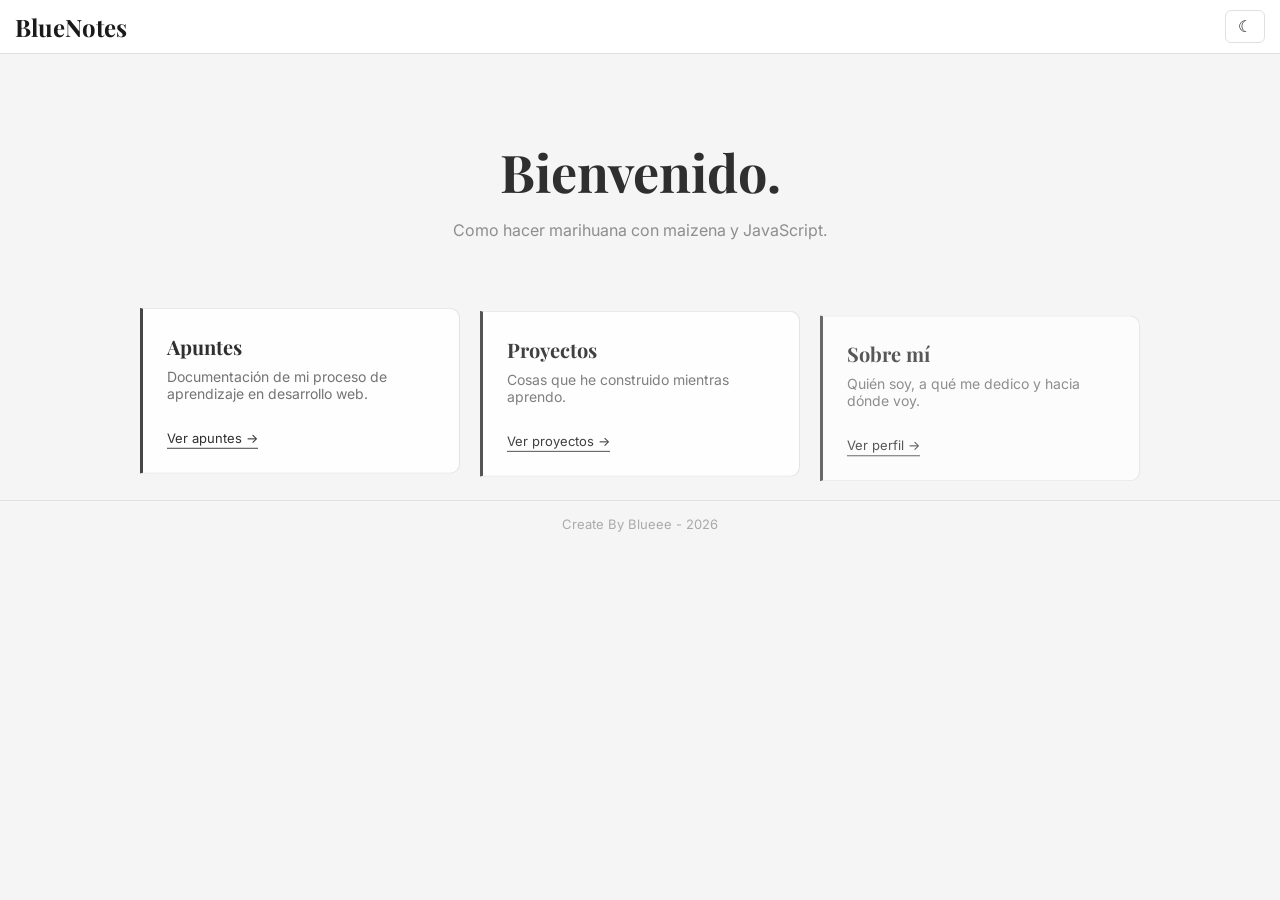
<file: index.html>
<!DOCTYPE html>
<html lang="es">   
<head>
    <meta charset="UTF-8">
    <meta name="viewport" content="width=device-width, initial-scale=1.0">
    <link rel="preconnect" href="https://fonts.googleapis.com">
    <link rel="preconnect" href="https://fonts.gstatic.com" crossorigin>
    <link href="https://fonts.googleapis.com/css2?family=Inter:wght@400;500&family=Playfair+Display:wght@600&display=swap" rel="stylesheet">
    <link rel="stylesheet" href="CSS/style.css">
    <title>Blueeewi</title>

</head>

<body>

    </div>
    
    <header>
        <h1>BlueNotes</h1>
      <nav>
        <button id="btn-dark" onclick="toggleDark()">☾</button>
    </nav>
    </header>

    <main>

        <main id="contenido">
        <div class="hero">
            <h2 class="hero-titulo">Bienvenido.</h2>
            <p class="hero-sub">Como hacer marihuana con maizena y JavaScript.</p>
        </div>

        <section class="categorias">
            <!-- las tarjetas que ya tienes -->

            <div class="categoria-card">
            <h2>Apuntes</h2>
            <p>Documentación de mi proceso de aprendizaje en desarrollo web.</p>
            <a href="apuntes.html" class="leer-mas">Ver apuntes →</a>
        </div>

        <div class="categoria-card">
            <h2>Proyectos</h2>
            <p>Cosas que he construido mientras aprendo.</p>
            <a href="proyectos.html" class="leer-mas">Ver proyectos →</a>
        </div>

        <div class="categoria-card">
            <h2>Sobre mí</h2>
            <p>Quién soy, a qué me dedico y hacia dónde voy.</p>
            <a href="sobre-mi.html" class="leer-mas">Ver perfil →</a>
        </div>

        </section>
        </main>

    </main>

    <footer>
        <p>Create By Blueee - 2026</p>
    </footer>

<script src="https://cdnjs.cloudflare.com/ajax/libs/gsap/3.12.2/gsap.min.js"></script>
<script src="JS/main.js"></script>

</body>

</html>
</file>
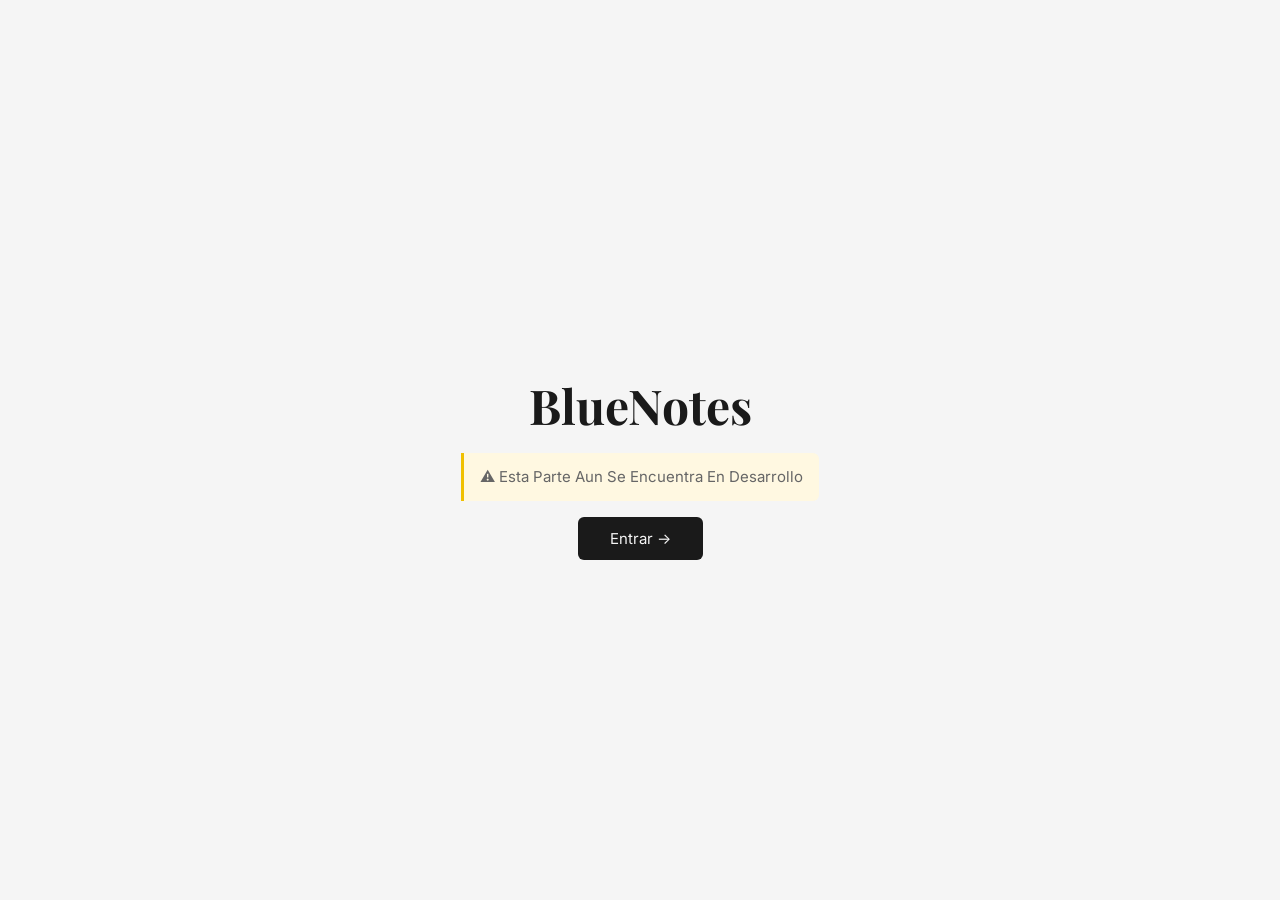
<file: proyectos.html>
<!DOCTYPE html>
<html lang="es">
    <head>
        <meta charset="UTF-8">
        <meta name="viewport" content="width=device-width, initial-scale=1.0">
        <title>Apuntes - BlueNotes</title>
        <link rel="preconnect" href="https://fonts.googleapis.com">
        <link rel="preconnect" href="https://fonts.gstatic.com" crossorigin>
        <link href="https://fonts.googleapis.com/css2?family=Inter:wght@400;500&family=Playfair+Display:wght@600&display=swap" rel="stylesheet">
        <link rel="stylesheet" href="CSS/style.css">
    </head>
    <body>

<div class="bienvenida" id="bienvenida">
    <div class="bienvenida-contenido">
        <h1>BlueNotes</h1>
        <p class="bienvenida-advertencia">⚠ Esta Parte Aun Se Encuentra En Desarrollo
        </p>
        <button onclick="entrar()">Entrar →</button>
    </div>
</div>

        <header>
            <h1><a href="index.html">BlueNotes</a></h1>
            <nav>
                <a href="index.html">Inicio</a>
                <a href="sobre-mi.html">Sobre mi</a>
                <button id="btn-dark" onclick="toggleDark()">☾</button>
            </nav>
        </header>

        </main>

        <footer>
            <p>Create By Blueee - 2026</p>
        </footer>
        
<script src="JS/main.js"></script>

    </body>
</html>
</file>
<file: CSS/style.css>
/* ===== VARIABLES ===== */
:root {
    --bg-primary: #f5f5f5;
    --bg-card: #ffffff;
    --text-primary: #1a1a1a;
    --text-secondary: #666;
    --text-muted: #aaa;
    --border: #e0e0e0;
    --border-accent: #333;
    --header-bg: #ffffff;
    --bg-code: #f0f0f0;
    --bg-nota: #fcfbf8;
    --border-nota: #ebe7e1;
}

body.dark {
    --bg-primary: #0f0f0f;
    --bg-card: #1a1a1a;
    --text-primary: #f0f0f0;
    --text-secondary: #aaa;
    --text-muted: #666;
    --border: #2a2a2a;
    --border-accent: #888;
    --header-bg: #111111;
    --bg-code: #222222;
    --bg-nota: #1f1f1f;
    --border-nota: #333;
}

/* ===== BOTON DARK MODE ===== */
#btn-dark {
    background: none;
    border: 1px solid var(--border);
    color: var(--text-primary);
    font-size: 16px;
    padding: 6px 12px;
    border-radius: 6px;
    cursor: pointer;
    transition: all 0.2s ease;
    margin-left: 16px;
}

#btn-dark:hover {
    background: var(--bg-card);
    border-color: var(--border-accent);
}

/* ===== BASE ===== */
body {
    margin: 0;
    padding: 0;
    font-family: 'Inter', system-ui, sans-serif;
    background-color: var(--bg-primary);
    color: var(--text-primary);
    transition: background-color 0.3s ease, color 0.3s ease;
}

/* ===== HEADER ===== */
header {
    padding: 10px 15px;
    display: flex;
    justify-content: space-between;
    align-items: center;
    background-color: var(--header-bg);
    border-bottom: 1px solid var(--border);
    transition: background-color 0.3s ease;
}

header h1 {
    margin: 0;
    font-size: 24px;
    font-family: 'Playfair Display', serif;
    color: var(--text-primary);
}

header h1 a {
    text-decoration: none;
    color: var(--text-primary);
}

/* ===== NAV ===== */
nav a {
    margin-left: 25px;
    text-decoration: none;
    color: var(--text-secondary);
    font-size: 15px;
}

nav a:hover {
    color: var(--text-primary);
}

/* ===== MAIN ===== */
main {
    margin: 25px auto;
    padding: 0 15px;
}

/* ===== BIENVENIDA ===== */
.bienvenida {
    position: fixed;
    top: 0;
    left: 0;
    width: 100%;
    height: 100%;
    background: var(--bg-primary);
    display: flex;
    align-items: center;
    justify-content: center;
    z-index: 1000;
    transition: opacity 0.8s ease;
}

.bienvenida-contenido {
    text-align: center;
    max-width: 500px;
    padding: 40px;
}

.bienvenida-contenido h1 {
    font-family: 'Playfair Display', serif;
    font-size: 48px;
    margin-bottom: 16px;
    color: var(--text-primary);
}

.bienvenida-contenido p {
    font-size: 15px;
    color: var(--text-secondary);
    margin-bottom: 16px;
    line-height: 1.6;
}

.bienvenida-advertencia {
    background: #fff8e1;
    border-left: 3px solid #f0c000;
    padding: 12px 16px;
    border-radius: 0 6px 6px 0;
    font-size: 13px;
    color: #555;
    text-align: left;
    margin-bottom: 32px;
}

body.dark .bienvenida-advertencia {
    background: #2a2500;
    border-left: 3px solid #f0c000;
    color: #d4b800;
}

.bienvenida-contenido button {
    background: var(--text-primary);
    color: var(--bg-primary);
    border: none;
    padding: 12px 32px;
    font-size: 15px;
    border-radius: 6px;
    cursor: pointer;
    font-family: 'Inter', sans-serif;
    transition: background 0.2s ease;
}

.bienvenida-contenido button:hover {
    background: var(--border-accent);
}

.bienvenida.oculta {
    opacity: 0;
    pointer-events: none;
}

/* ===== CATEGORIAS (INDEX) ===== */
.categorias {
    display: grid;
    grid-template-columns: repeat(3, 1fr);
    gap: 20px;
    margin-top: 24px;
    max-width: 1000px;
    margin-left: auto;
    margin-right: auto;
    padding: 0 15px;
}

.categoria-card {
    background: var(--bg-card);
    border: 1px solid var(--border);
    border-left: 3px solid var(--border-accent);
    border-radius: 0 10px 10px 0;
    padding: 24px;
    transition: transform 0.2s ease, box-shadow 0.2s ease;
}

.categoria-card:hover {
    transform: translateY(-3px);
    box-shadow: 0 6px 20px rgba(0, 0, 0, 0.08);
}

.categoria-card h2 {
    margin: 0 0 8px 0;
    font-size: 20px;
    font-family: 'Playfair Display', serif;
    color: var(--text-primary);
}

.categoria-card p {
    font-size: 14px;
    color: var(--text-secondary);
    margin: 0 0 16px 0;
}

/* ===== APUNTES ===== */
.seccion-titulo {
    font-family: 'Playfair Display', serif;
    font-size: 28px;
    margin-bottom: 8px;
    max-width: 1000px;
    margin-left: auto;
    margin-right: auto;
    padding: 0 15px;
    color: var(--text-primary);
}

.fase {
    margin-bottom: 40px;
    max-width: 1000px;
    margin-left: auto;
    margin-right: auto;
    padding: 0 15px;
}

.fase h3 {
    font-size: 16px;
    color: var(--text-secondary);
    margin-bottom: 16px;
    padding-bottom: 8px;
    border-bottom: 1px solid var(--border);
}

.entradas-grid {
    display: grid;
    grid-template-columns: repeat(2, 1fr);
    gap: 20px;
}

/* ===== PERFIL ===== */
.perfil {
    display: grid;
    grid-template-columns: 280px 1fr;
    gap: 48px;
    align-items: start;
    max-width: 860px;
    margin: 40px auto;
    padding: 0 20px;
}

.perfil-foto img {
    width: 100%;
    border-radius: 12px;
    display: block;
}

.perfil-info h2 {
    font-family: 'Playfair Display', serif;
    font-size: 32px;
    margin: 0 0 6px 0;
    color: var(--text-primary);
}

.perfil-rol {
    color: var(--text-secondary);
    font-size: 15px;
    margin: 0 0 24px 0;
}

.perfil-info p {
    font-size: 15px;
    line-height: 1.7;
    color: var(--text-secondary);
    margin-bottom: 16px;
}

.perfil-links {
    display: flex;
    gap: 16px;
    margin-top: 8px;
}

/* ===== LAYOUT ENTRADAS ===== */
.entrada-completa {
    display: flex;
    gap: 32px;
    align-items: flex-start;
    max-width: 960px;
    margin: 25px auto;
    padding: 0 20px;
}

.contenido {
    flex: 3;
    min-width: 0;
}

.sidebar {
    flex: 1;
    background: var(--bg-card);
    border: 1px solid var(--border);
    border-left: 3px solid var(--border-accent);
    border-radius: 0 10px 10px 0;
    padding: 20px;
    position: sticky;
    top: 20px;
}

.sidebar h3 {
    margin: 0 0 12px 0;
    font-size: 15px;
    font-family: 'Playfair Display', serif;
    color: var(--text-primary);
}

.sidebar ul {
    list-style: none;
    padding: 0;
    margin: 0;
}

.sidebar ul li {
    margin-bottom: 8px;
}

.sidebar ul li a {
    font-size: 13px;
    color: var(--text-secondary);
    text-decoration: none;
}

.sidebar ul li a:hover {
    color: var(--text-primary);
}

/* ===== ARTÍCULOS ===== */
article {
    background: var(--bg-card);
    border: 1px solid var(--border);
    border-left: 3px solid var(--border-accent);
    border-radius: 0 10px 10px 0;
    padding: 24px;
    margin-bottom: 20px;
    transition: transform 0.4s ease, box-shadow 0.2s ease;
}

article:hover {
    transform: translateY(-6px);
    box-shadow: 0 6px 20px rgba(0, 0, 0, 0.08);
}

article h2 {
    margin: 0 0 6px 0;
    font-size: 20px;
    font-family: 'Playfair Display', serif;
    color: var(--text-primary);
}

/* ===== BLOQUES DE CÓDIGO ===== */
pre {
    background: var(--bg-code);
    border-radius: 8px;
    padding: 16px;
    overflow-x: auto;
    font-size: 13px;
    line-height: 1.6;
    text-align: left;
}

code {
    font-family: 'Courier New', monospace;
    color: var(--text-primary);
}

/* ===== FOOTER ===== */
footer {
    text-align: center;
    padding: 2px;
    font-size: 13px;
    color: var(--text-muted);
    border-top: 1px solid var(--border);
    margin-top: 30px;
}

/* ===== UTILIDADES ===== */
.fecha {
    margin: 0 0 12px 0;
    font-size: 13px;
    color: var(--text-muted);
}

.leer-mas {
    display: inline-block;
    margin-top: 12px;
    font-size: 13px;
    color: var(--text-primary);
    text-decoration: none;
    border-bottom: 1px solid var(--border-accent);
    padding-bottom: 2px;
    transition: color 0.2s ease, border-color 0.2s ease;
}

.leer-mas:hover {
    color: var(--text-primary);
    border-color: var(--text-primary);
}

/* ===== HERO ===== */
.hero {
    text-align: center;
    padding: 60px 20px 40px;
}

.hero-titulo {
    font-family: 'Playfair Display', serif;
    font-size: 52px;
    margin: 0 0 12px 0;
    color: var(--text-primary);
}

.hero-sub {
    font-size: 16px;
    color: var(--text-secondary);
    margin: 0;
}

/* ===== SOBRE MI ===== */
.sobre-seccion {
    max-width: 900px;
    margin: 80px auto;
    padding-top: 40px;
    border-top: 1px solid var(--border);
}

.sobre-seccion:first-of-type {
    margin-top: 90px;
}

.sobre-seccion h2 {
    font-family: 'Playfair Display', serif;
    font-size: 2rem;
    font-weight: 600;
    color: var(--text-primary);
    margin-bottom: 30px;
}

.sobre-seccion h3 {
    font-size: 1rem;
    font-weight: 600;
    color: var(--text-primary);
    margin-bottom: 12px;
}

.sobre-seccion p {
    line-height: 1.9;
    color: var(--text-secondary);
    margin-bottom: 18px;
}

/* ===== TECNOLOGIAS ===== */
.tecnologias {
    display: flex;
    flex-wrap: wrap;
    gap: 12px;
    margin-top: 25px;
}

.tecnologias span {
    border: 1px solid var(--border);
    padding: 10px 18px;
    border-radius: 8px;
    font-size: .95rem;
    color: var(--text-secondary);
    transition: .25s;
    cursor: default;
    background: var(--bg-card);
}

.tecnologias span:hover {
    border-color: var(--text-primary);
    color: var(--text-primary);
}

/* ===== ACTUALMENTE ===== */
.actualmente {
    display: grid;
    grid-template-columns: repeat(3, 1fr);
    gap: 25px;
    margin-top: 35px;
}

.nota {
    background: var(--bg-nota);
    border: 1px solid var(--border-nota);
    padding: 28px;
    border-radius: 12px;
    transition: transform 0.2s ease;
}

.nota:hover {
    transform: translateY(-4px);
    border-color: var(--border-accent);
}

.nota h3 {
    margin-bottom: 18px;
    color: var(--text-primary);
}

.nota p {
    margin: 0;
    line-height: 1.9;
    color: var(--text-secondary);
}

/* ===== CONTENIDO DEL PERFIL ===== */
.perfil-info p,
.perfil-contenido p {
    font-family: 'Inter', sans-serif;
    font-size: 1rem;
    line-height: 1.9;
    color: var(--text-secondary);
    margin-bottom: 22px;
}

.perfil-contenido {
    max-width: 900px;
    margin: 45px auto 0;
    padding-top: 40px;
    border-top: 1px solid var(--border);
}

.perfil-contenido p {
    margin-bottom: 22px;
}

.perfil-contenido .perfil-links {
    margin-top: 35px;
}

/* ===== CATEGORIA TECNOLOGIA ===== */
.categoria-tecnologia {
    color: var(--text-primary);
}

/* ===== RESPONSIVE ===== */
@media (max-width: 768px) {

    .hero {
        padding: 40px 20px 24px;
    }

    .hero-titulo {
        font-size: 32px;
    }

    .hero-sub {
        font-size: 14px;
    }

    .categorias {
        grid-template-columns: 1fr;
    }

    .entrada-completa {
        flex-direction: column;
        padding: 0 10px;
    }

    .sidebar {
        position: static;
        width: 100%;
    }

    .perfil {
        grid-template-columns: 1fr;
    }

    .perfil-foto img {
        max-width: 280px;
        margin: 0 auto;
    }

    .entradas-grid {
        grid-template-columns: 1fr;
    }

    article {
        padding: 16px;
        word-break: break-word;
    }

    pre {
        font-size: 11px;
        padding: 10px;
        border-radius: 6px;
        overflow-x: scroll;
        max-width: 100%;
        white-space: pre-wrap;
    }

    main {
        padding: 0 10px;
    }

    body {
        overflow-x: hidden;
    }

    .sobre-seccion {
        margin: 32px auto;
        padding-top: 24px;
        padding-left: 20px;
        padding-right: 20px;
    }

    .sobre-seccion h2 {
        font-size: 1.4rem;
        margin-bottom: 16px;
    }

    .sobre-seccion p,
    .perfil-info p,
    .perfil-contenido p {
        font-size: 0.95rem;
        line-height: 1.7;
    }

    .perfil-contenido {
        margin-top: 24px;
        padding-top: 24px;
        padding-left: 20px;
        padding-right: 20px;
    }

    .actualmente {
        grid-template-columns: 1fr;
        gap: 16px;
    }

    .tecnologias {
        gap: 10px;
    }

    .tecnologias span {
        width: auto;
        text-align: left;
    }

    * {
        max-width: 100%;
        box-sizing: border-box;
    }
}
</file>
